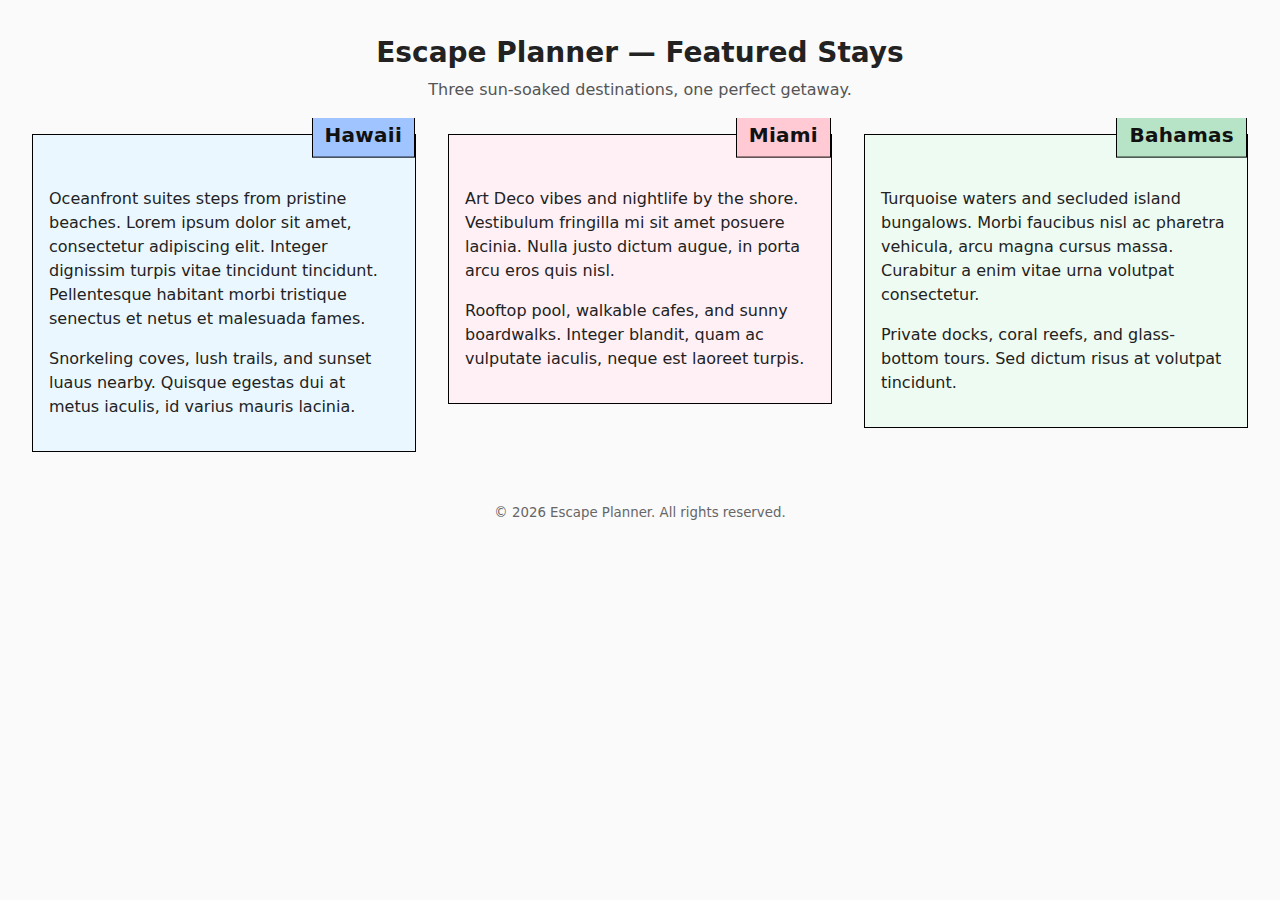
<file: module2-vacation-stays/index.html>
<!DOCTYPE html>
<html lang="en">
<head>
  <meta charset="utf-8" />
  <meta name="viewport" content="width=device-width, initial-scale=1" />
  <title>Module 2 Solution — Responsive Vacation Stays</title>
  <link rel="stylesheet" href="css/styles.css" />
</head>
<body>
  <header class="site-header">
    <h1>Escape Planner — Featured Stays</h1>
    <p class="tagline">Three sun-soaked destinations, one perfect getaway.</p>
  </header>

  <main class="row">
    <section class="card" aria-labelledby="hawaii-title">
      <div class="card-title" id="hawaii-title">Hawaii</div>
      <div class="card-content">
        <p>
          Oceanfront suites steps from pristine beaches. Lorem ipsum dolor sit amet,
          consectetur adipiscing elit. Integer dignissim turpis vitae tincidunt tincidunt.
          Pellentesque habitant morbi tristique senectus et netus et malesuada fames.
        </p>
        <p>
          Snorkeling coves, lush trails, and sunset luaus nearby. Quisque egestas dui at
          metus iaculis, id varius mauris lacinia.
        </p>
      </div>
    </section>

    <section class="card" aria-labelledby="miami-title">
      <div class="card-title" id="miami-title">Miami</div>
      <div class="card-content">
        <p>
          Art Deco vibes and nightlife by the shore. Vestibulum fringilla mi sit amet
          posuere lacinia. Nulla justo dictum augue, in porta arcu eros quis nisl.
        </p>
        <p>
          Rooftop pool, walkable cafes, and sunny boardwalks. Integer blandit, quam ac
          vulputate iaculis, neque est laoreet turpis.
        </p>
      </div>
    </section>

    <section class="card" aria-labelledby="bahamas-title">
      <div class="card-title" id="bahamas-title">Bahamas</div>
      <div class="card-content">
        <p>
          Turquoise waters and secluded island bungalows. Morbi faucibus nisl ac pharetra
          vehicula, arcu magna cursus massa. Curabitur a enim vitae urna volutpat
          consectetur.
        </p>
        <p>
          Private docks, coral reefs, and glass-bottom tours. Sed dictum risus at volutpat
          tincidunt.
        </p>
      </div>
    </section>
  </main>

  <footer class="site-footer">
    <small>&copy; <span id="year"></span> Escape Planner. All rights reserved.</small>
  </footer>

  <script>
    document.getElementById('year').textContent = new Date().getFullYear();
  </script>
</body>
</html>
</file>
<file: module2-vacation-stays/css/styles.css>
/* Module 2 — Responsive Vacation Stays (no frameworks, float-based grid) */

/* Reset & base */
*,
*::before,
*::after {
  box-sizing: border-box;
}

html, body {
  margin: 0;
  padding: 0;
}

body {
  font-family: system-ui, -apple-system, Segoe UI, Roboto, Arial, Helvetica, sans-serif;
  line-height: 1.5;
  color: #222;
  background: #fafafa;
}

/* Typography scale */
:root {
  --base: 16px;
}

body { font-size: var(--base); }
h1 { font-size: calc(var(--base) * 1.75); margin: 0 0 0.25rem; }
.card-title { font-size: calc(var(--base) * 1.25); }

/* Header/Footer */
.site-header { text-align: center; padding: 2rem 1rem 1rem; }
.tagline { margin: 0; color: #555; }
.site-footer { text-align: center; padding: 2rem 1rem; color: #666; }

/* Layout wrapper */
.row {
  width: 100%;
  padding: 0 1rem;     /* spacing from window edges */
  overflow: hidden;    /* contain floats */
}

/* Destination card */
.card {
  position: relative;  /* containing block for absolute title */
  background: #fff;
  border: 1px solid #000;
  margin: 1rem;        /* spacing between cards */
  padding: 1rem;
  padding-top: 3.25rem;/* push content below the title badge */
  min-height: 240px;
  float: left;         /* float-based grid per assignment */
  width: 100%;         /* mobile-first */
}

/* Title badge pinned top-right */
.card-title {
  position: absolute;
  top: 0;
  right: 0;
  transform: translateY(-50%);
  border: 1px solid #000;
  padding: 0.4rem 0.75rem;
  background: #ffe066; /* default; overridden per card below */
  color: #111;
  font-weight: 700;
  letter-spacing: 0.25px;
}

/* Distinct colors per destination */
.card:nth-of-type(1) { background: #eaf7ff; }            /* Hawaii bg: airy blue */
.card:nth-of-type(1) .card-title { background: #a0c4ff; }/* Hawaii badge */

.card:nth-of-type(2) { background: #fff0f6; }            /* Miami bg: pastel pink */
.card:nth-of-type(2) .card-title { background: #ffcad4; }/* Miami badge */

.card:nth-of-type(3) { background: #eefbf2; }            /* Bahamas bg: seafoam */
.card:nth-of-type(3) .card-title { background: #b7e4c7; }/* Bahamas badge */

/* Content spacing */
.card-content p { margin: 0 0 1rem; }

/* ----- Breakpoints (strict per assignment) ----- */

/* Tablet: 768px–991px */
@media (min-width: 768px) and (max-width: 991px) {
  .card {
    width: calc(50% - 2rem); /* two-up grid */
  }
  .card:nth-of-type(3) {
    width: calc(100% - 2rem); /* full row */
    float: left;
    clear: both;
  }
}

/* Desktop: ≥ 992px */
@media (min-width: 992px) {
  .card {
    width: calc(33.333% - 2rem); /* three equal columns */
  }
}

/* Mobile ≤ 767px is the default (100% width) */
</file>
